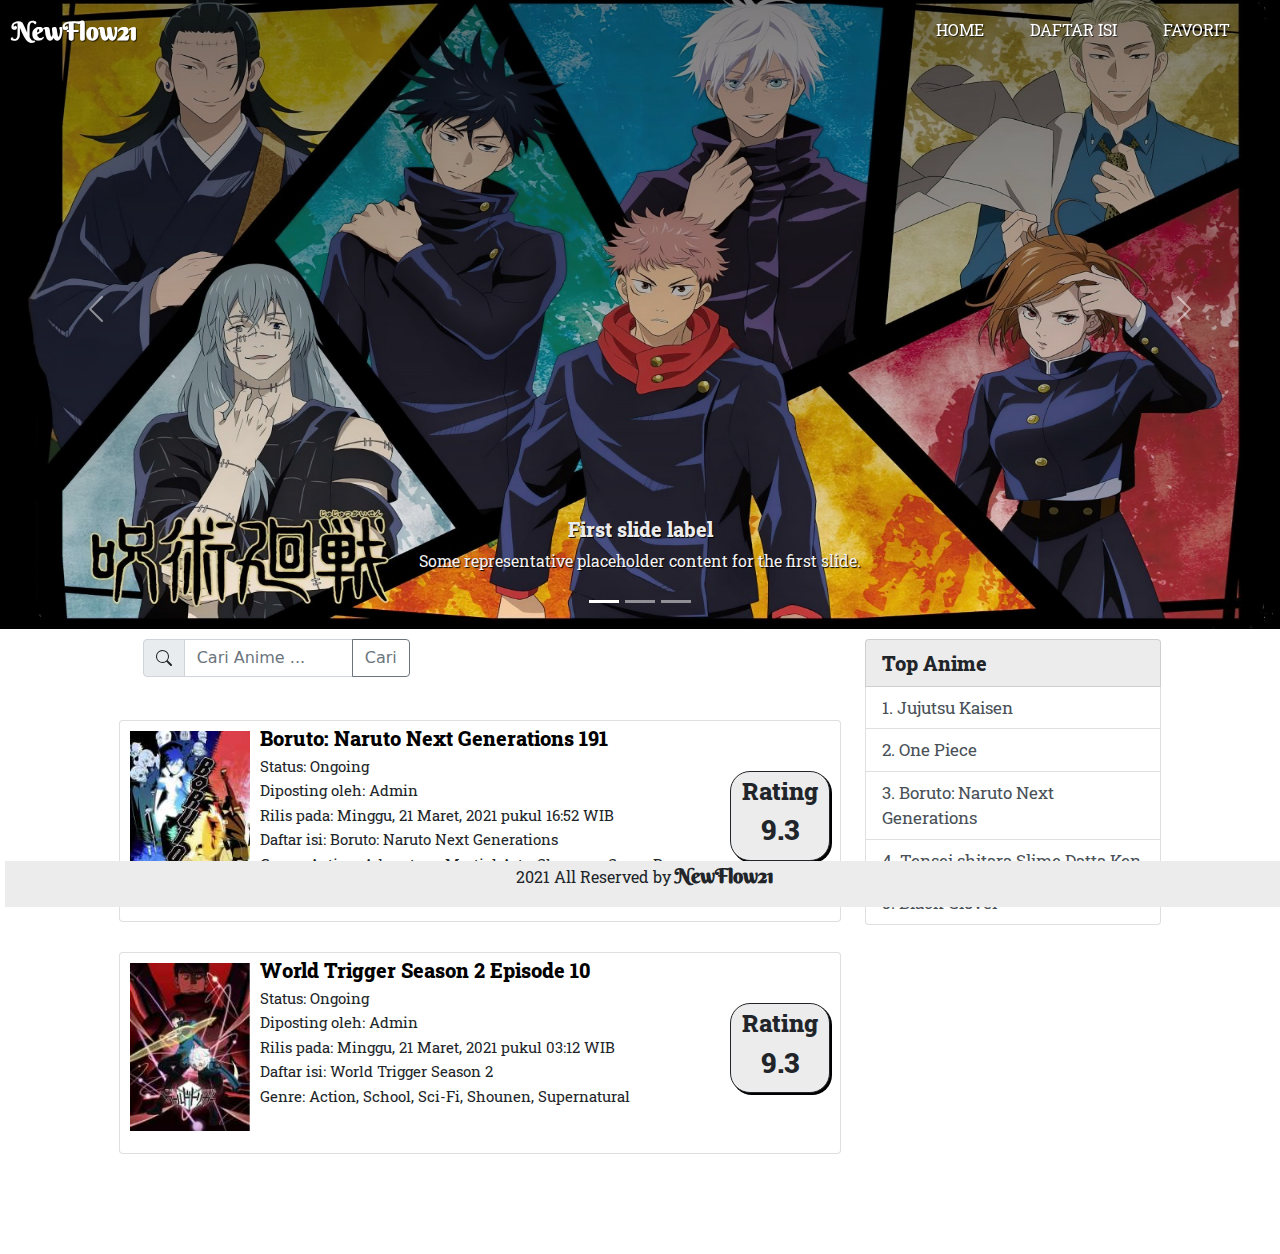
<file: index.html>
<!DOCTYPE html>
<html lang="en">
  <head>
    <meta charset="UTF-8" />
    <meta http-equiv="X-UA-Compatible" content="IE=edge" />
    <meta name="viewport" content="width=device-width, initial-scale=1.0" />
    <link href="bootstrap/css/bootstrap.min.css" rel="stylesheet" />
    <link href="fontawesome/css/fontawesome.min.css" rel="stylesheet" />
    <link href="https://fonts.googleapis.com/css2?family=Berkshire+Swash&display=swap" rel="stylesheet" />
    <link href="https://fonts.googleapis.com/css2?family=Roboto+Slab:wght@300;800&display=swap" rel="stylesheet" />
    <link href="index.css" rel="stylesheet" />
    <title>NewFlow21</title>
  </head>
  <body>
    <nav class="navbar navbar-expand-lg navbar-light">
      <div class="container-fluid">
        <a class="navbar-brand" href="#">NewFlow21</a>
        <button class="navbar-toggler" type="button" data-bs-toggle="collapse" data-bs-target="#navbarSupportedContent" aria-controls="navbarSupportedContent" aria-expanded="false" aria-label="Toggle navigation">
          <span class="navbar-toggler-icon"></span>
        </button>
        <div class="collapse navbar-collapse" id="navbarSupportedContent">
          <ul class="navbar-nav ms-auto mb-2 mb-lg-0">
            <li class="nav-item">
              <a class="nav-link" aria-current="page" href="index.html">Home</a>
            </li>
            <li class="nav-item">
              <a class="nav-link" href="daftar_isi.html">Daftar isi</a>
            </li>
            <li class="nav-item">
              <a class="nav-link" href="#">Favorit</a>
            </li>
          </ul>
        </div>
      </div>
    </nav>
    <div id="carouselExampleCaptions" class="carousel slide" data-bs-ride="carousel">
      <div class="carousel-indicators">
        <button type="button" data-bs-target="#carouselExampleDark" data-bs-slide-to="0" class="active" aria-current="true" aria-label="Slide 1"></button>
        <button type="button" data-bs-target="#carouselExampleDark" data-bs-slide-to="1" aria-label="Slide 2"></button>
        <button type="button" data-bs-target="#carouselExampleDark" data-bs-slide-to="2" aria-label="Slide 3"></button>
      </div>
      <div class="carousel-inner">
        <div class="carousel-item active" data-bs-interval="10000">
          <img src="IMG\anime_anime_boys_Jujutsu_Kaisen_Yuji_Itadori_Sakuna_Megumi_Fushiguro_Satoru_Gojo_Nanami-1975067.jpg!d" class="d-block w-100" alt="..." />
          <div class="carousel-caption d-none d-md-block">
            <h5>First slide label</h5>
            <p>Some representative placeholder content for the first slide.</p>
          </div>
        </div>
        <div class="carousel-item" data-bs-interval="2000">
          <img src="IMG\unnamed.jpg" class="d-block w-100" alt="..." />
          <div class="carousel-caption d-none d-md-block">
            <h5>Second slide label</h5>
            <p>Some representative placeholder content for the second slide.</p>
          </div>
        </div>
        <div class="carousel-item">
          <img src="IMG\Dr-Stone-Season-2-comparte-nuevo-poster.jpeg" class="d-block w-100" alt="..." />
          <div class="carousel-caption d-none d-md-block">
            <h5>Third slide label</h5>
            <p>Some representative placeholder content for the third slide.</p>
          </div>
        </div>
      </div>
      <button class="carousel-control-prev" type="button" data-bs-target="#carouselExampleCaptions" data-bs-slide="prev">
        <span class="carousel-control-prev-icon" aria-hidden="true"></span>
        <span class="visually-hidden">Previous</span>
      </button>
      <button class="carousel-control-next" type="button" data-bs-target="#carouselExampleCaptions" data-bs-slide="next">
        <span class="carousel-control-next-icon" aria-hidden="true"></span>
        <span class="visually-hidden">Next</span>
      </button>
    </div>
    <div class="container-fluid">
      <div class="row main">
        <div class="col-lg-7 offset-lg-1">
          <div class="container-fluid">
            <div class="row">
              <div class="col-lg-5 carianime">
                <div class="input-group mb-3">
                  <span class="input-group-text" id="basic-addon1"
                    ><svg xmlns="http://www.w3.org/2000/svg" width="16" height="16" fill="currentColor" class="bi bi-search" viewBox="0 0 16 16">
                      <path d="M11.742 10.344a6.5 6.5 0 1 0-1.397 1.398h-.001c.03.04.062.078.098.115l3.85 3.85a1 1 0 0 0 1.415-1.414l-3.85-3.85a1.007 1.007 0 0 0-.115-.1zM12 6.5a5.5 5.5 0 1 1-11 0 5.5 5.5 0 0 1 11 0z" /></svg
                  ></span>
                  <input type="text" class="form-control" placeholder="Cari Anime ..." aria-label="Recipient's username" aria-describedby="button-addon2" />
                  <button class="btn btn-outline-secondary" type="button" id="button-addon2">Cari</button>
                </div>
              </div>
            </div>
          </div>
        </div>
        <div class="col-lg-3 topanime">
          <div class="list-group">
            <span class="list-group-item">Top Anime</span>
            <a href="#" class="list-group-item list-group-item-action">1. Jujutsu Kaisen</a>
            <a href="#" class="list-group-item list-group-item-action">2. One Piece</a>
            <a href="#" class="list-group-item list-group-item-action">3. Boruto: Naruto Next Generations</a>
            <a href="#" class="list-group-item list-group-item-action">4. Tensei shitara Slime Datta Ken</a>
            <a href="#" class="list-group-item list-group-item-action">5. Black Clover</a>
          </div>
        </div>
        <div class="container listanime">
          <div class="row">
            <div class="col-lg-7 offset-lg-1">
              <div class="card" style="max-width: 920px">
                <div class="row g-0">
                  <div class="col-md-2">
                    <a href="#"><img class="img-fluid" src="IMG\Screenshot_1-1.jpg" alt="..." /></a>
                  </div>
                  <div class="col-md-8">
                    <div class="card-body">
                      <a href="#">Boruto: Naruto Next Generations 191</a>
                      <p class="card-text">Status: Ongoing</p>
                      <p class="card-text">Diposting oleh: Admin</p>
                      <p class="card-text">Rilis pada: Minggu, 21 Maret, 2021 pukul 16:52 WIB</p>
                      <p class="card-text">Daftar isi: Boruto: Naruto Next Generations</p>
                      <p class="card-text">Genre: Action, Adventure, Martial Arts, Shounen, Super Power</p>
                    </div>
                  </div>
                  <div class="col-md-2">
                    <div class="rating">
                      <h4>Rating</h4>
                      <h3>9.3</h3>
                    </div>
                  </div>
                </div>
              </div>
              <div class="card" style="max-width: 920px">
                <div class="row g-0">
                  <div class="col-lg-2">
                    <img class="img-fluid" src="IMG\World-Trigger-Season-2.jpg" alt="..." />
                  </div>
                  <div class="col-lg-8">
                    <div class="card-body">
                      <a href="#">World Trigger Season 2 Episode 10</a>
                      <p class="card-text">Status: Ongoing</p>
                      <p class="card-text">Diposting oleh: Admin</p>
                      <p class="card-text">Rilis pada: Minggu, 21 Maret, 2021 pukul 03:12 WIB</p>
                      <p class="card-text">Daftar isi: World Trigger Season 2</p>
                      <p class="card-text">Genre: Action, School, Sci-Fi, Shounen, Supernatural</p>
                    </div>
                  </div>
                  <div class="col-lg-2">
                    <div class="rating">
                      <h4>Rating</h4>
                      <h3>9.3</h3>
                    </div>
                  </div>
                </div>
              </div>
            </div>
          </div>
        </div>
      </div>
      <div class="row footer">
        <div class="col text-center">
          <p>2021 All Reserved by <span>NewFlow21</span></p>
        </div>
      </div>
    </div>

    <!-- <br>
    <div class="container-fluid">
        
    </div> -->
    <script src="bootstrap/js/bootstrap.bundle.min.js"></script>
    <script src="fontawesome/js/all.min.js"></script>
  </body>
</html>
</file>
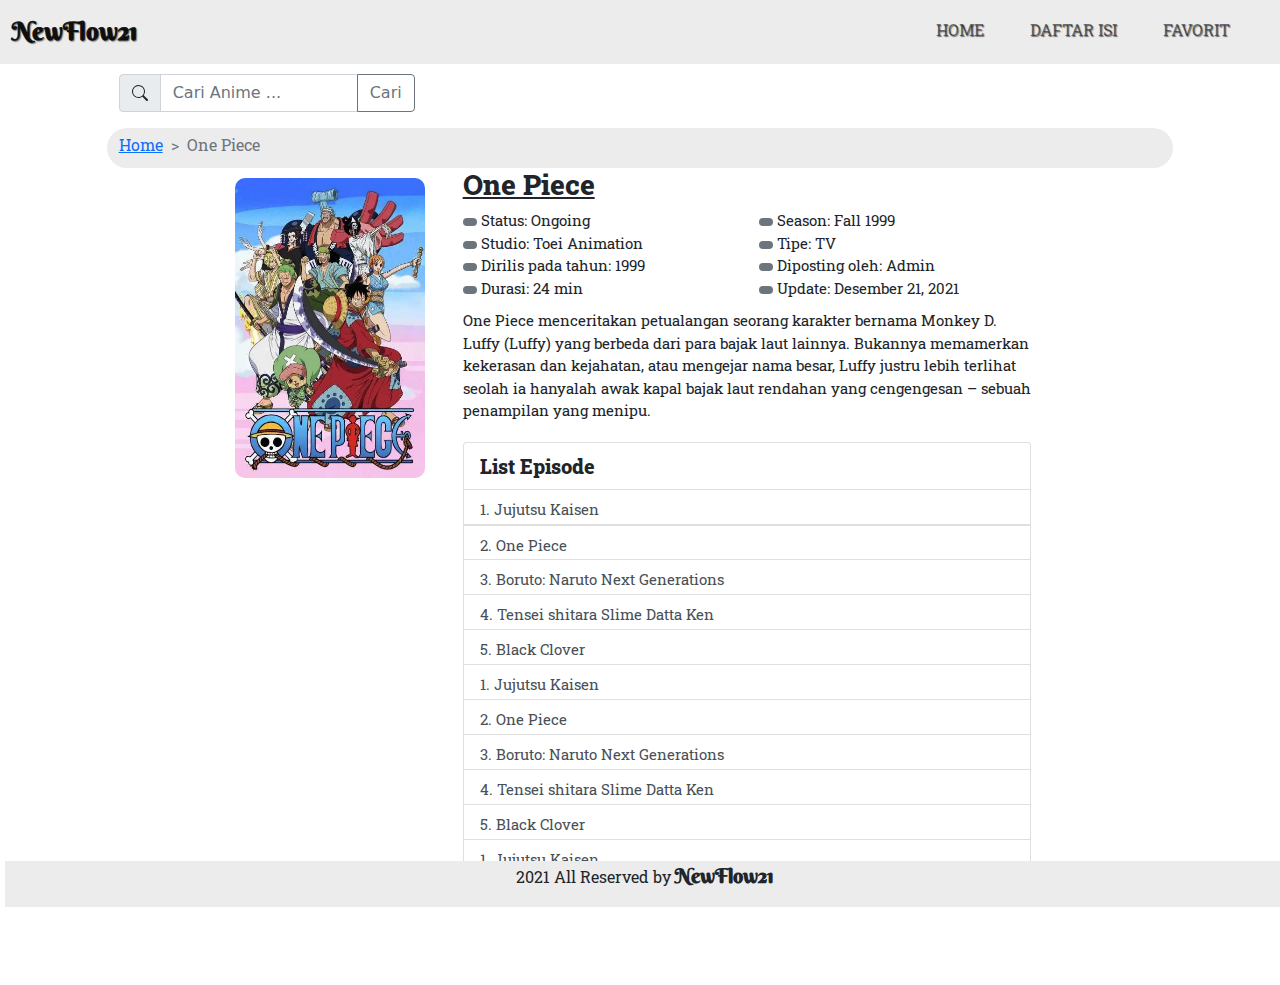
<file: daftar_isi.html>
<!DOCTYPE html>
<html lang="en">
  <head>
    <meta charset="UTF-8" />
    <meta http-equiv="X-UA-Compatible" content="IE=edge" />
    <meta name="viewport" content="width=device-width, initial-scale=1.0" />
    <link href="bootstrap/css/bootstrap.min.css" rel="stylesheet" />
    <link href="fontawesome/css/fontawesome.min.css" rel="stylesheet" />
    <link href="https://fonts.googleapis.com/css2?family=Berkshire+Swash&display=swap" rel="stylesheet" />
    <link href="https://fonts.googleapis.com/css2?family=Roboto+Slab:wght@300;800&display=swap" rel="stylesheet" />
    <link href="daftar_isi.css" rel="stylesheet" />
    <title>NewFlow21</title>
  </head>
  <body>
    <nav class="navbar navbar-expand-lg navbar-light">
      <div class="container-fluid">
        <a class="navbar-brand" href="#">NewFlow21</a>
        <button class="navbar-toggler" type="button" data-bs-toggle="collapse" data-bs-target="#navbarSupportedContent" aria-controls="navbarSupportedContent" aria-expanded="false" aria-label="Toggle navigation">
          <span class="navbar-toggler-icon"></span>
        </button>
        <div class="collapse navbar-collapse" id="navbarSupportedContent">
          <ul class="navbar-nav ms-auto mb-2 mb-lg-0">
            <li class="nav-item">
              <a class="nav-link" aria-current="page" href="index.html">Home</a>
            </li>
            <li class="nav-item">
              <a class="nav-link" href="daftar_isi.html">Daftar isi</a>
            </li>
            <li class="nav-item">
              <a class="nav-link" href="#">Favorit</a>
            </li>
          </ul>
        </div>
      </div>
    </nav>
    <div class="container-fluid">
      <div class="row main">
        <div class="col-lg-3 offset-lg-1 carianime">
          <div class="input-group mb-3">
            <span class="input-group-text" id="basic-addon1"
              ><svg xmlns="http://www.w3.org/2000/svg" width="16" height="16" fill="currentColor" class="bi bi-search" viewBox="0 0 16 16">
                <path d="M11.742 10.344a6.5 6.5 0 1 0-1.397 1.398h-.001c.03.04.062.078.098.115l3.85 3.85a1 1 0 0 0 1.415-1.414l-3.85-3.85a1.007 1.007 0 0 0-.115-.1zM12 6.5a5.5 5.5 0 1 1-11 0 5.5 5.5 0 0 1 11 0z" /></svg
            ></span>
            <input type="text" class="form-control" placeholder="Cari Anime ..." aria-label="Recipient's username" aria-describedby="button-addon2" />
            <button class="btn btn-outline-secondary" type="button" id="button-addon2">Cari</button>
          </div>
        </div>
        <div class="col-lg-10 offset-lg-1 petunjuk">
          <nav style="--bs-breadcrumb-divider: '>'" aria-label="breadcrumb">
            <ol class="breadcrumb">
              <li class="breadcrumb-item"><a href="index.html">Home</a></li>
              <li class="breadcrumb-item active" aria-current="page">One Piece</li>
            </ol>
          </nav>
        </div>
        <div class="container">
          <div class="row detail">
            <div class="col-lg-2 offset-lg-2">
              <img class="img-fluid" src="IMG\1974718131.jpg" alt="..." />
            </div>
            <div class="col-lg-6">
              <div class="container">
                <div class="row">
                  <h3>One Piece</h3>
                  <div class="col">
                    <p><span class="badge bg-secondary"> </span> Status: Ongoing</p>
                    <p><span class="badge bg-secondary"> </span> Studio: Toei Animation</p>
                    <p><span class="badge bg-secondary"> </span> Dirilis pada tahun: 1999</p>
                    <p><span class="badge bg-secondary"> </span> Durasi: 24 min</p>
                  </div>
                  <div class="col">
                    <p><span class="badge bg-secondary"> </span> Season: Fall 1999</p>
                    <p><span class="badge bg-secondary"> </span> Tipe: TV</p>
                    <p><span class="badge bg-secondary"> </span> Diposting oleh: Admin</p>
                    <p><span class="badge bg-secondary"> </span> Update: Desember 21, 2021</p>
                  </div>
                  <div class="col-lg-12 sinopsis">
                    <p>
                      One Piece menceritakan petualangan seorang karakter bernama Monkey D. Luffy (Luffy) yang berbeda dari para bajak laut lainnya. Bukannya memamerkan kekerasan dan kejahatan, atau mengejar nama besar, Luffy justru lebih
                      terlihat seolah ia hanyalah awak kapal bajak laut rendahan yang cengengesan – sebuah penampilan yang menipu.
                    </p>
                  </div>
                  <div class="col-lg-12 listanime">
                    <div class="list-group">
                      <span class="list-group-item">List Episode</span>
                      <a class="list-group-item list-group-item-action" data-bs-toggle="collapse" href="#multiCollapseExample1" role="button" aria-expanded="false" aria-controls="multiCollapseExample1">1. Jujutsu Kaisen</a>
                      <div class="collapse multi-collapse" id="multiCollapseExample1">
                        <div class="card card-body">
                          <video width="550" height="300" controls>
                            <source src="video/mov_bbb.mp4" type="video/mp4" />
                            Your browser does not support the video tag.
                          </video>
                        </div>
                      </div>
                      <a href="#" class="list-group-item list-group-item-action">2. One Piece</a>
                      <a href="#" class="list-group-item list-group-item-action">3. Boruto: Naruto Next Generations</a>
                      <a href="#" class="list-group-item list-group-item-action">4. Tensei shitara Slime Datta Ken</a>
                      <a href="#" class="list-group-item list-group-item-action">5. Black Clover</a>
                      <a href="#" class="list-group-item list-group-item-action">1. Jujutsu Kaisen</a>
                      <a href="#" class="list-group-item list-group-item-action">2. One Piece</a>
                      <a href="#" class="list-group-item list-group-item-action">3. Boruto: Naruto Next Generations</a>
                      <a href="#" class="list-group-item list-group-item-action">4. Tensei shitara Slime Datta Ken</a>
                      <a href="#" class="list-group-item list-group-item-action">5. Black Clover</a>
                      <a href="#" class="list-group-item list-group-item-action">1. Jujutsu Kaisen</a>
                      <a href="#" class="list-group-item list-group-item-action">2. One Piece</a>
                      <a href="#" class="list-group-item list-group-item-action">3. Boruto: Naruto Next Generations</a>
                      <a href="#" class="list-group-item list-group-item-action">4. Tensei shitara Slime Datta Ken</a>
                      <a href="#" class="list-group-item list-group-item-action">5. Black Clover</a>
                    </div>
                  </div>
                </div>
              </div>
            </div>
          </div>
        </div>
      </div>
    </div>
    <div class="container-fluid">
      <div class="row footer">
        <div class="col text-center">
          <p>2021 All Reserved by <span>NewFlow21</span></p>
        </div>
      </div>
    </div>
    <script src="bootstrap/js/bootstrap.bundle.min.js"></script>
    <script src="fontawesome/js/all.min.js"></script>
  </body>
</html>
</file>
<file: index.css>
.navbar {
  position: relative;
  z-index: 2;
}
.navbar-brand {
  font-family: "Berkshire Swash", cursive;
  font-size: 25px;
  font-weight: bold;
}
.nav-link {
  font-family: "Roboto Slab", serif;
  margin-right: 30px;
  text-transform: uppercase;
  margin-bottom: 3px;
}
.nav-link:hover::after {
  content: "";
  display: block;
  border-bottom: 2px solid black;
  padding-bottom: 5px;
  margin-bottom: -7px;
}
.carousel-item img {
  background-size: cover;
  height: 250px;
  width: 50%;
  color: white;
}
.carousel::after {
  content: "";
  display: block;
  width: 100%;
  height: 100%;
  background-image: linear-gradient(to bottom, rgba(0, 0, 0, 0.5), rgba(0, 0, 0, 0));
  position: absolute;
  bottom: 0px;
}
.carousel-caption h5 {
  font-family: "Roboto Slab", serif;
  text-shadow: 1px 1px 1px rgb(0, 0, 0, 2);
  font-weight: 800;
}
.carousel-caption p {
  font-family: "Roboto Slab", serif;
  text-shadow: 1px 1px 1px rgb(0, 0, 0, 1);
}
.main {
  margin-bottom: 100px;
}
.main .carianime {
  margin-top: 10px;
  margin-bottom: -20px;
}
.card {
  margin-top: 30px;
  padding-bottom: 10px;
}
.card img {
  margin: 10px 115px 10px;
}
.card a {
  font-family: "Roboto Slab", serif;
  font-weight: 800;
  font-size: 15px;
  text-decoration: none;
  color: black;
  margin: 15px 0px 0px;
}
.card p {
  font-family: "Roboto Slab", serif;
  margin: 2px 0px 2px;
  font-size: 11px;
}
.card-body {
  padding-top: 2px;
  padding-left: 20px;
}
.rating {
  background-color: #ececec;
  width: 100px;
  margin: auto;
  border: 1px solid;
  padding: 5px;
  box-shadow: 2px 2px rgb(0, 0, 0, 1);
  border-radius: 20px;
}
.rating h4,
.rating h3 {
  font-family: "Roboto Slab", serif;
  font-weight: 800;
  text-align: center;
}
.topanime {
  margin-top: 30px;
}
.topanime a {
  font-family: "Roboto Slab", serif;
  font-size: 11px;
}
.topanime span {
  font-family: "Roboto Slab", serif;
  font-weight: 800;
  font-size: 20px;
  background-color: #ececec;
}
.video-container {
  position: relative;
  padding-bottom: 56.25%;
  padding-top: 0px;
  height: 0;
  overflow: hidden;
}

.video-container iframe {
  position: absolute;
  top: 0;
  left: 0;
  width: 640px;
  height: 380px;
}
.footer {
  position: fixed;
  bottom: 0;
  left: 0;
  width: 100%;
  background-color: #ececec;
  margin-bottom: -7px;
  margin-left: 5px;
}
.footer p {
  font-family: "Roboto Slab", serif;
}
.footer span {
  font-family: "Berkshire Swash", cursive;
  font-weight: bold;
  font-size: 20px;
}
@media (min-width: 991.98px) {
  .navbar-brand,
  .nav-link {
    text-shadow: 1px 1px 1px rgb(0, 0, 0, 0.7);
    color: white !important;
  }
  .nav-link:hover::after {
    content: "";
    display: block;
    border-bottom: 2px solid white;
    width: 50%;
    margin: auto;
    padding-bottom: 5px;
    margin-bottom: -7px;
  }
  .carousel {
    margin-top: -75px;
    position: relative;
  }
  .carousel-item img {
    background-size: cover;
    height: 640px;
  }
  .listanime {
    margin-top: -250px;
  }
  .rating {
    background-color: #ececec;
    width: 100px;
    margin: 50px 10px 50px;
    border: 1px solid;
    padding: 5px;
    box-shadow: 2px 2px rgb(0, 0, 0, 1);
    border-radius: 20px;
  }
  .card img {
    margin: 10px 10px 10px;
  }
  .topanime {
    margin-top: 10px;
    margin-bottom: 15px;
  }
  .topanime a {
    font-family: "Roboto Slab", serif;
    font-size: 17px;
  }
  .card a {
    font-family: "Roboto Slab", serif;
    font-weight: 800;
    font-size: 20px;
    text-decoration: none;
    color: black;
    margin: 15px 0px 0px;
  }
  .card p {
    font-family: "Roboto Slab", serif;
    font-size: 15px;
  }
}
</file>
<file: daftar_isi.css>
.navbar {
  background-color: #ececec;
}
.navbar-brand {
  font-family: "Berkshire Swash", cursive;
  font-size: 25px;
  font-weight: bold;
}
.nav-link {
  font-family: "Roboto Slab", serif;
  margin-right: 30px;
  text-transform: uppercase;
  margin-bottom: 3px;
}
.nav-link:hover::after {
  content: "";
  display: block;
  border-bottom: 2px solid black;
  padding-bottom: 5px;
  margin-bottom: -7px;
}
.main {
  margin-top: 10px;
  margin-bottom: 10px;
}
.petunjuk {
  background-color: #ececec;
  border-radius: 20px;
  height: 40px;
}
.petunjuk li {
  font-family: "Roboto Slab", serif;
  color: white;
}
.petunjuk nav {
  padding-top: 5px;
  padding-bottom: 5px;
}
.detail img {
  background-size: cover;
  height: 300px;
  width: 200px;
  margin-top: 10px;
  border-radius: 10px;
  margin-left: 100px;
}
.detail h3 {
  font-family: "Roboto Slab", serif;
  font-weight: 800;
  text-decoration: underline;
}
.detail p {
  font-family: "Roboto Slab", serif;
  margin: 0px 0px 0px;
  font-size: 11px;
}
.sinopsis p {
  font-family: "Roboto Slab", serif;
  margin: 10px 0px 0px;
  font-size: 11px;
}
.listanime {
  margin-top: 20px;
  margin-bottom: 100px;
  height: 390px;
  overflow: auto;
}
.listanime a {
  font-family: "Roboto Slab", serif;
  height: 35px;
  font-size: 11px;
}
.listanime span {
  font-family: "Roboto Slab", serif;
  font-weight: 800;
  font-size: 15px;
}
.listanime video {
  height: 215px;
  width: 305px;
  margin: auto;
}
.footer {
  position: fixed;
  bottom: 0;
  left: 0;
  width: 100%;
  background-color: #ececec;
  margin-bottom: -7px;
  margin-left: 5px;
}
.footer p {
  font-family: "Roboto Slab", serif;
}
.footer span {
  font-family: "Berkshire Swash", cursive;
  font-weight: bold;
  font-size: 20px;
}
@media (min-width: 991.98px) {
  .navbar-brand,
  .nav-link {
    text-shadow: 1px 1px 1px rgb(0, 0, 0, 0.5);
  }
  .nav-link:hover::after {
    content: "";
    display: block;
    border-bottom: 2px solid black;
    width: 50%;
    margin: auto;
    padding-bottom: 5px;
    margin-bottom: -7px;
  }
  .detail img {
    margin-left: 10px;
  }
  .detail p {
    font-family: "Roboto Slab", serif;
    font-size: 15px;
  }
  .sinopsis p {
    font-family: "Roboto Slab", serif;
    font-size: 15px;
  }
  .listanime a {
    font-family: "Roboto Slab", serif;
    font-size: 15px;
  }
  .listanime span {
    font-family: "Roboto Slab", serif;
    font-weight: 800;
    font-size: 20px;
  }
  .listanime video {
    height: 315px;
    width: 550px;
    margin: auto;
  }
  .listanime {
    height: 433px;
  }
}
</file>
